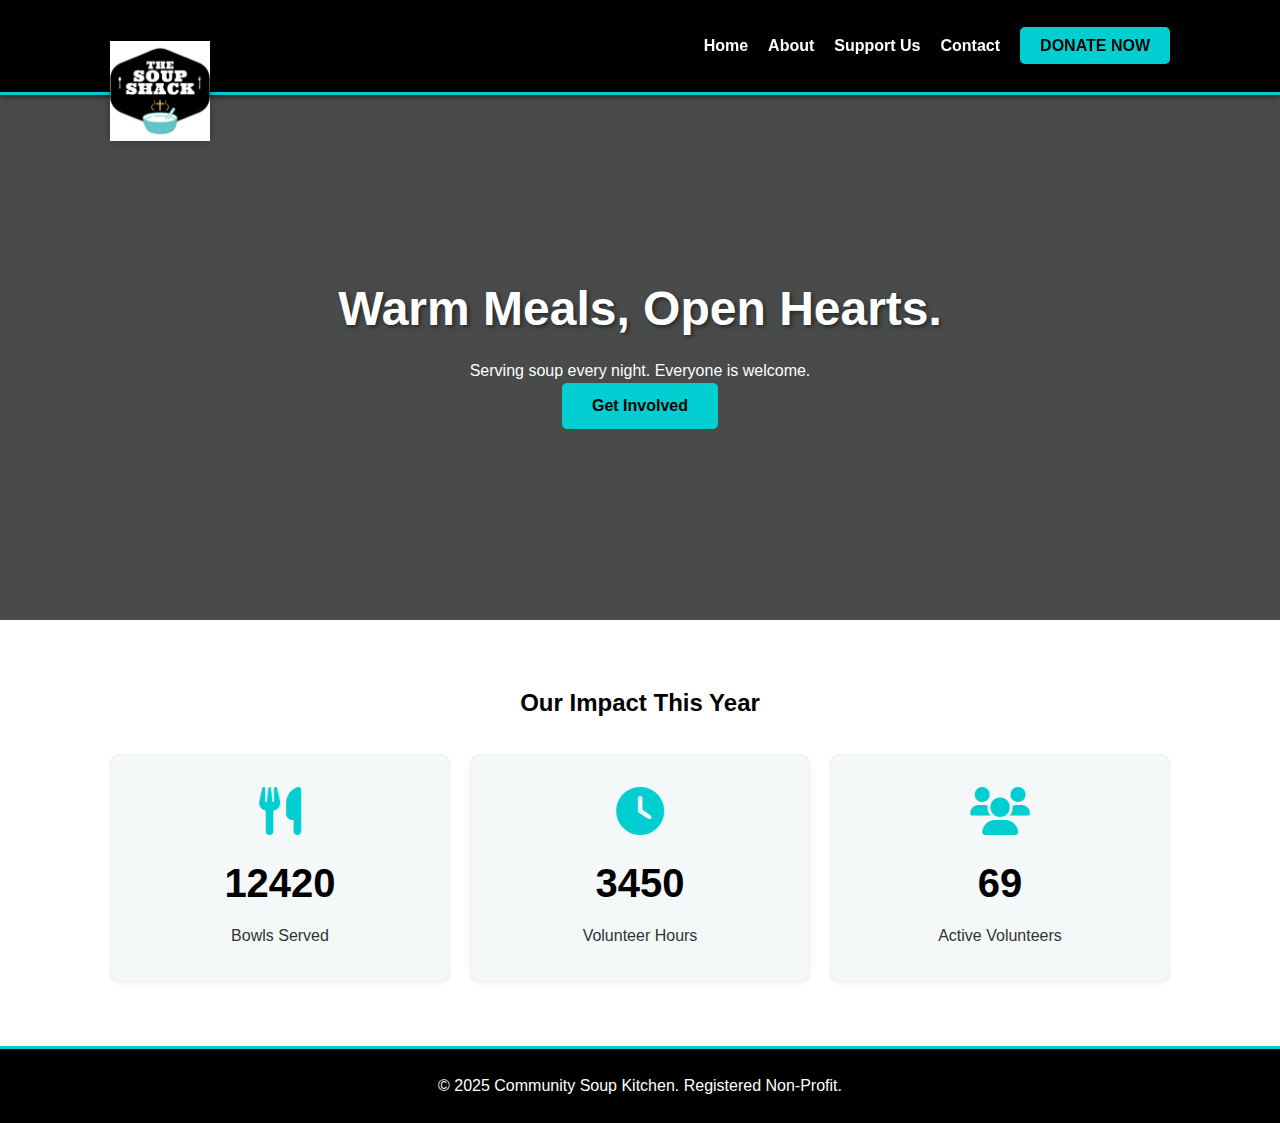
<file: index.html>
<!DOCTYPE html>
<html lang="en">
<head>
    <meta charset="UTF-8">
    <meta name="viewport" content="width=device-width, initial-scale=1.0">
    <title>Community Soup Kitchen</title>
    <link rel="stylesheet" href="style.css">
    <link rel="stylesheet" href="https://cdnjs.cloudflare.com/ajax/libs/font-awesome/6.0.0/css/all.min.css">
</head>
<body>

    <nav class="navbar">
        <div class="container">
            <a href="index.html" class="logo-link">
                <img src="images/logo.png" alt="The Soup Shack" class="logo-img">
            </a>
            
            <ul class="nav-links">
                <li><a href="index.html">Home</a></li>
                <li><a href="about.html">About</a></li>
                <li><a href="support.html">Support Us</a></li>
                <li><a href="contact.html">Contact</a></li>
                <li><a href="donate.html" class="nav-donate-btn">DONATE NOW</a></li>
            </ul>
        </div>
    </nav>

    <header class="hero">
        <div class="container">
            <h2>Warm Meals, Open Hearts.</h2>
            <p>Serving soup every night. Everyone is welcome.</p>
            <a href="support.html" class="btn">Get Involved</a>
        </div>
    </header>

    <section class="stats">
        <div class="container">
            <h2>Our Impact This Year</h2>
            <div class="stats-grid">
                <div class="stat-box">
                    <i class="fas fa-utensils"></i>
                    <h3 class="counter" data-target="36000">0</h3>
                    <p>Bowls Served</p>
                </div>
                <div class="stat-box">
                    <i class="fas fa-clock"></i>
                    <h3 class="counter" data-target="10000">0</h3>
                    <p>Volunteer Hours</p>
                </div>
                <div class="stat-box">
                    <i class="fas fa-users"></i>
                    <h3 class="counter" data-target="85">0</h3>
                    <p>Active Volunteers</p>
                </div>
            </div>
        </div>
    </section>

    <footer>
        <p>&copy; 2025 Community Soup Kitchen. Registered Non-Profit.</p>
    </footer>

    <script src="script.js"></script>
</body>
</html>
</file>
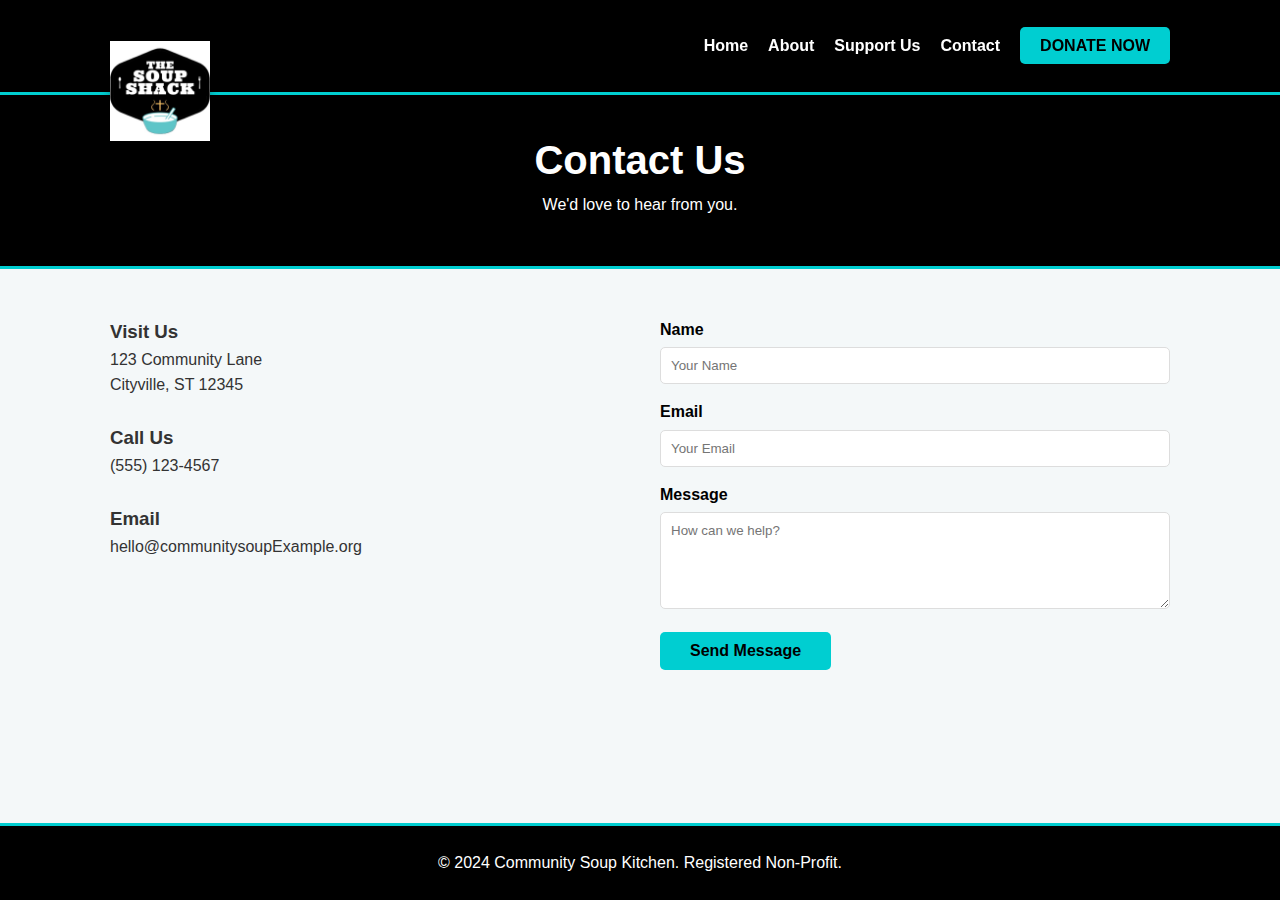
<file: contact.html>
<!DOCTYPE html>
<html lang="en">
<head>
    <meta charset="UTF-8">
    <meta name="viewport" content="width=device-width, initial-scale=1.0">
    <title>Contact Us - Community Soup</title>
    <link rel="stylesheet" href="style.css">
    <link rel="stylesheet" href="https://cdnjs.cloudflare.com/ajax/libs/font-awesome/6.0.0/css/all.min.css">
</head>
<body>
    <nav class="navbar">
        <div class="container">
            <a href="index.html" class="logo-link">
                <img src="images/logo.png" alt="The Soup Shack" class="logo-img">
            </a>
            <!-- <h1 class="logo">Community Soup</h1> -->
            <ul class="nav-links">
                <li><a href="index.html">Home</a></li>
                <li><a href="about.html">About</a></li>
                <li><a href="support.html">Support Us</a></li>
                <li><a href="contact.html">Contact</a></li>
                <li><a href="donate.html" class="nav-donate-btn">DONATE NOW</a></li>
            </ul>
        </div>
    </nav>

    <section class="page-header">
        <div class="container">
            <h2>Contact Us</h2>
            <p>We'd love to hear from you.</p>
        </div>
    </section>

    <section class="content-section">
        <div class="container">
            <div class="grid-2">
                <div>
                    <h3>Visit Us</h3>
                    <p>123 Community Lane<br>Cityville, ST 12345</p>
                    <br>
                    <h3>Call Us</h3>
                    <p>(555) 123-4567</p>
                    <br>
                    <h3>Email</h3>
                    <p>hello@communitysoupExample.org</p>
                </div>
                <div>
                    <form class="contact-form">
                        <label>Name</label>
                        <input type="text" placeholder="Your Name" required>
                        <label>Email</label>
                        <input type="email" placeholder="Your Email" required>
                        <label>Message</label>
                        <textarea rows="5" placeholder="How can we help?"></textarea>
                        <button type="submit" class="btn">Send Message</button>
                    </form>
                </div>
            </div>
        </div>
    </section>

    <footer>
        <p>&copy; 2024 Community Soup Kitchen. Registered Non-Profit.</p>
    </footer>
</body>
</html>
</file>
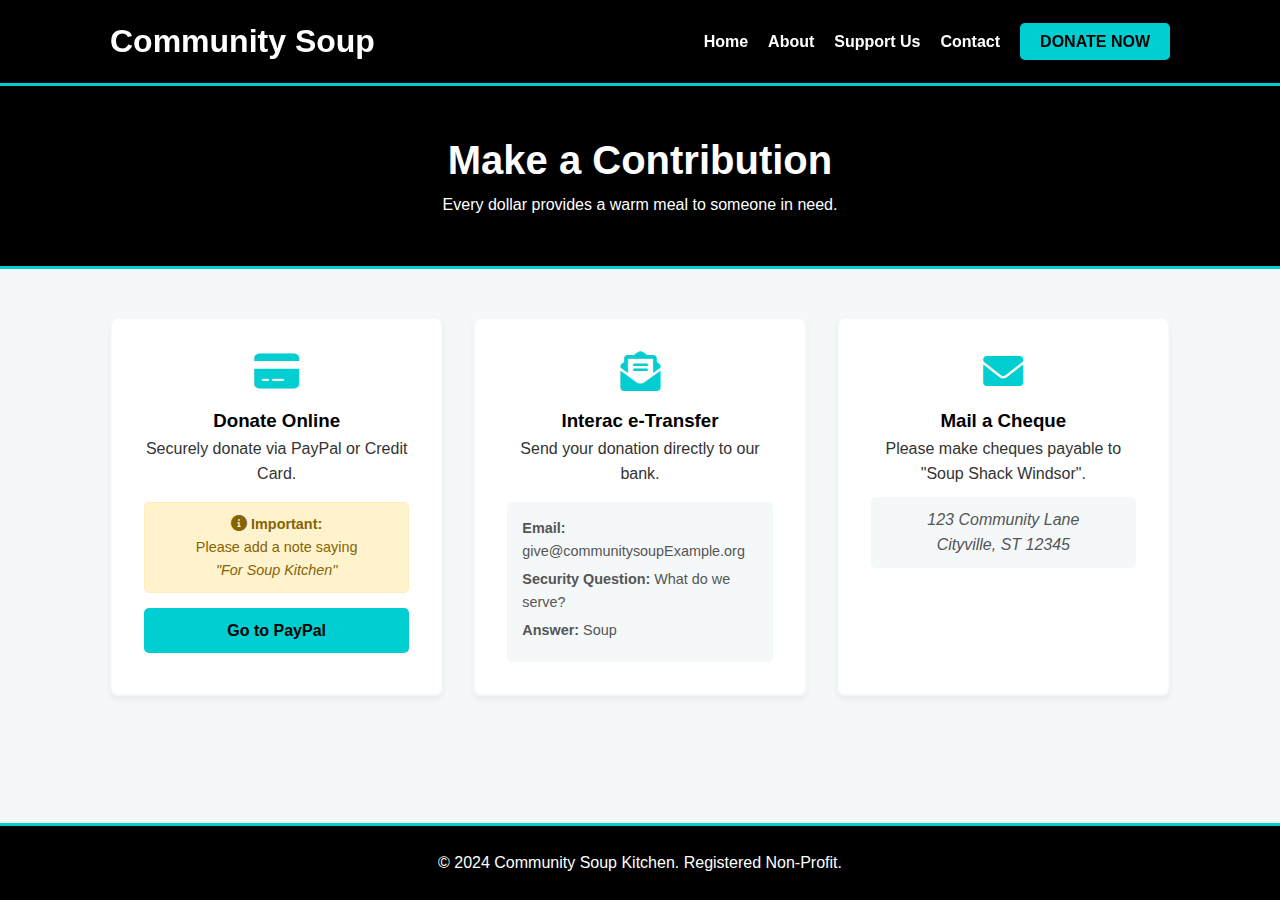
<file: donate.html>
<!DOCTYPE html>
<html lang="en">
<head>
    <meta charset="UTF-8">
    <meta name="viewport" content="width=device-width, initial-scale=1.0">
    <title>Donate - Community Soup</title>
    <link rel="stylesheet" href="style.css">
    <link rel="stylesheet" href="https://cdnjs.cloudflare.com/ajax/libs/font-awesome/6.0.0/css/all.min.css">
</head>
<body>
    
    <nav class="navbar">
        <div class="container">
            <h1 class="logo">Community Soup</h1>
            <ul class="nav-links">
                <li><a href="index.html">Home</a></li>
                <li><a href="about.html">About</a></li>
                <li><a href="support.html">Support Us</a></li>
                <li><a href="contact.html">Contact</a></li>
                <li><a href="donate.html" class="nav-donate-btn">DONATE NOW</a></li>
            </ul>
        </div>
    </nav>

    <section class="page-header">
        <div class="container">
            <h2>Make a Contribution</h2>
            <p>Every dollar provides a warm meal to someone in need.</p>
        </div>
    </section>

    <section class="content-section">
        <div class="container">
            <div class="donate-container">
                
                <div class="donate-card">
                    <i class="fas fa-credit-card"></i>
                    <h3>Donate Online</h3>
                    <p>Securely donate via PayPal or Credit Card.</p>
                    
                    <div style="background: #fff3cd; color: #856404; padding: 10px; margin: 15px 0; border-radius: 5px; font-size: 0.9rem; border: 1px solid #ffeeba;">
                        <i class="fas fa-info-circle" style="font-size: 1rem; color: #856404; margin: 0;"></i>
                        <strong>Important:</strong><br>
                        Please add a note saying <br>
                        <em>"For Soup Kitchen"</em>
                    </div>

                    <a href="https://www.paypal.com/donate/?hosted_button_id=FXS2VVNUY2TAU" target="_blank" class="btn donate-action-btn">Go to PayPal</a>
                </div>

                <div class="donate-card">
                    <i class="fas fa-envelope-open-text"></i>
                    <h3>Interac e-Transfer</h3>
                    <p>Send your donation directly to our bank.</p>
                    <ul class="donate-instructions">
                        <li><strong>Email:</strong> give@communitysoupExample.org</li>
                        <li><strong>Security Question:</strong> What do we serve?</li>
                        <li><strong>Answer:</strong> Soup</li>
                    </ul>
                </div>

                <div class="donate-card">
                    <i class="fas fa-envelope"></i>
                    <h3>Mail a Cheque</h3>
                    <p>Please make cheques payable to "Soup Shack Windsor".</p>
                    <p class="address-box">
                        123 Community Lane<br>
                        Cityville, ST 12345
                    </p>
                </div>
            </div>
        </div>
    </section>

    <footer>
        <p>&copy; 2024 Community Soup Kitchen. Registered Non-Profit.</p>
    </footer>
</body>
</html>
</file>
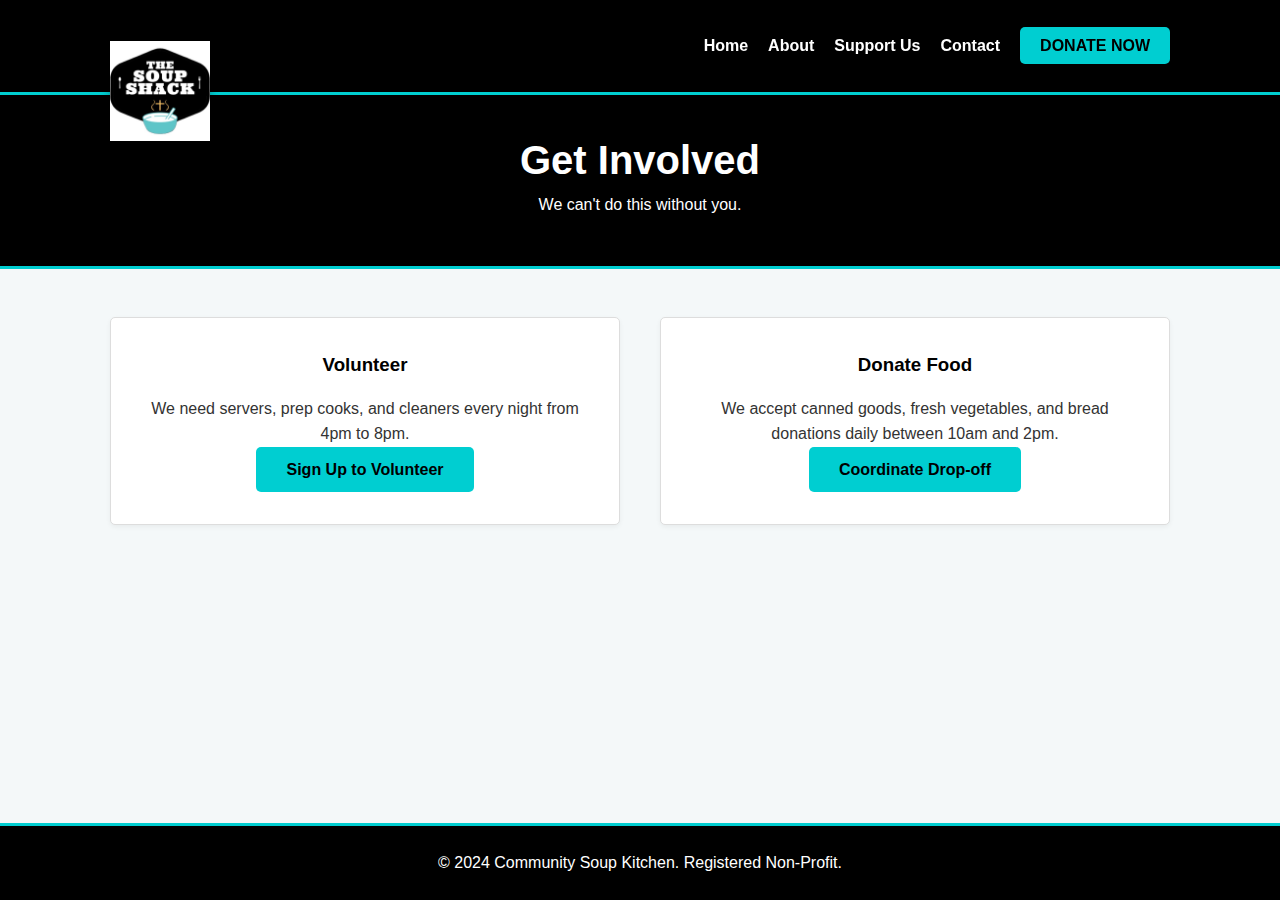
<file: support.html>
<!DOCTYPE html>
<html lang="en">
<head>
    <meta charset="UTF-8">
    <meta name="viewport" content="width=device-width, initial-scale=1.0">
    <title>Support Us - Community Soup</title>
    <link rel="stylesheet" href="style.css">
    <link rel="stylesheet" href="https://cdnjs.cloudflare.com/ajax/libs/font-awesome/6.0.0/css/all.min.css">
</head>
<body>
    <nav class="navbar">
        <div class="container">
            <a href="index.html" class="logo-link">
                <img src="images/logo.png" alt="The Soup Shack" class="logo-img">
            </a>
            <!-- <h1 class="logo">Community Soup</h1> -->
            <ul class="nav-links">
                <li><a href="index.html">Home</a></li>
                <li><a href="about.html">About</a></li>
                <li><a href="support.html">Support Us</a></li>
                <li><a href="contact.html">Contact</a></li>
                <li><a href="donate.html" class="nav-donate-btn">DONATE NOW</a></li>
            </ul>
        </div>
    </nav>

    <section class="page-header">
        <div class="container">
            <h2>Get Involved</h2>
            <p>We can't do this without you.</p>
        </div>
    </section>

    <section class="content-section">
        <div class="container">
            <div class="grid-2">
                <div class="card">
                    <h3>Volunteer</h3>
                    <p>We need servers, prep cooks, and cleaners every night from 4pm to 8pm.</p>
                    <a href="contact.html" class="btn">Sign Up to Volunteer</a>
                </div>
                <div class="card">
                    <h3>Donate Food</h3>
                    <p>We accept canned goods, fresh vegetables, and bread donations daily between 10am and 2pm.</p>
                    <a href="contact.html" class="btn">Coordinate Drop-off</a>
                </div>
            </div>
        </div>
    </section>

    <footer>
        <p>&copy; 2024 Community Soup Kitchen. Registered Non-Profit.</p>
    </footer>
</body>
</html>
</file>
<file: style.css>
/* General Reset */
* { margin: 0; padding: 0; box-sizing: border-box; font-family: 'Segoe UI', Tahoma, Geneva, Verdana, sans-serif; }

:root {
    /* --- COLOR PALETTE --- */
    --primary-color: #00CED1; /* Teal */
    --hover-color: #FFC107;   /* Gold */
    --dark-color: #000000;    /* Black */
    --white-color: #ffffff;   /* White */
    --bg-color: #f4f8f9;      /* Off-White */
}

body { 
    line-height: 1.6; 
    display: flex; 
    flex-direction: column; 
    min-height: 100vh;
    /* UPDATED: Reduced padding since header is shorter now */
    padding-top: 80px; 
    background-color: var(--bg-color);
    color: #333;
}

.container { max-width: 1100px; margin: auto; padding: 0 20px; }

/* --- UPDATED NAVBAR WITH OVERLAPPING LOGO --- */
.navbar { 
    background: var(--dark-color); 
    color: var(--white-color); 
    /* UPDATED: Standard padding, shorter than before */
    padding: 1rem 0; 
    position: fixed; 
    top: 0; 
    left: 0;
    width: 100%;
    z-index: 1000; 
    box-shadow: 0 2px 5px rgba(0,0,0,0.5); 
    border-bottom: 3px solid var(--primary-color);
}

.navbar .container { 
    display: flex; 
    justify-content: space-between; 
    align-items: center; 
    /* UPDATED: This is crucial. It allows the logo to "hang" out of the box */
    position: relative; 
}

/* --- OVERLAPPING LOGO STYLES --- */
.logo-link {
    display: flex;
    align-items: center;
    text-decoration: none;
    gap: 15px;
    height: 60px; 
    position: relative; 
}

.logo-img {
    height: 100px;
    width: auto;
    position: absolute;
    
    /* UPDATED: This moves the logo down so the center hits the blue line */
    top: 25px; 
    
    left: 0;
    z-index: 1001; /* Keeps it on top of the blue border line */
    transition: transform 0.3s ease;
    
    /* Optional: Adds a small white glow/border to separate logo from the blue line behind it */
    filter: drop-shadow(0 0 5px rgba(0,0,0,0.3));
}

.logo-link:hover .logo-img {
    transform: scale(1.05); 
}

.logo-text {
    font-size: 1.5rem; 
    font-weight: 800;
    color: var(--white-color);
    text-transform: uppercase;
    letter-spacing: 1px;
    line-height: 1.2;
    
    /* UPDATED: Increased padding to ensure text doesn't overlap the image */
    padding-left: 130px; 
}


/* Navigation Links */
.nav-links { list-style: none; display: flex; align-items: center; }
.nav-links li { margin-left: 20px; }
.nav-links a { color: var(--white-color); text-decoration: none; font-weight: bold; transition: color 0.3s; }
.nav-links a:not(.nav-donate-btn):hover, .nav-links a:not(.nav-donate-btn).active { color: var(--primary-color); }

/* Donate Button Style */
.nav-donate-btn {
    background-color: var(--primary-color);
    color: var(--dark-color) !important;
    padding: 10px 20px;
    border-radius: 5px;
    transition: all 0.3s ease;
    font-weight: 800 !important;
}
.nav-donate-btn:hover {
    background-color: var(--hover-color); 
    color: var(--dark-color) !important;
}

/* Hero Section */
.hero { 
    background: linear-gradient(rgba(0,0,0,0.7), rgba(0,0,0,0.7)), url('https://images.unsplash.com/photo-1547592180-85f173990554?q=80&w=2070&auto=format&fit=crop') no-repeat center center/cover; 
    height: 60vh; 
    color: var(--white-color); 
    display: flex; 
    flex-direction: column; 
    justify-content: center; 
    align-items: center; 
    text-align: center; 
    position: relative; 
}
.hero .container { position: relative; z-index: 1; }
.hero h2 { font-size: 3rem; margin-bottom: 10px; text-shadow: 2px 2px 4px rgba(0,0,0,0.5); }

/* General Buttons */
.btn { 
    display: inline-block; 
    background: var(--primary-color);
    color: var(--dark-color);
    padding: 10px 30px; 
    border-radius: 5px; 
    text-decoration: none; 
    border: none; 
    cursor: pointer; 
    font-size: 1rem; 
    font-weight: bold;
    transition: background 0.3s ease;
}
.btn:hover { background: var(--hover-color); }

/* Stats Section */
.stats { padding: 4rem 0; background: var(--white-color); text-align: center; }
.stats h2 { margin-bottom: 2rem; color: var(--dark-color); }
.stats-grid { display: grid; grid-template-columns: repeat(auto-fit, minmax(250px, 1fr)); gap: 20px; }
.stat-box { background: var(--bg-color); padding: 2rem; border-radius: 10px; box-shadow: 0 2px 5px rgba(0,0,0,0.05); border: 1px solid #eee;}
.stat-box i { font-size: 3rem; color: var(--primary-color); margin-bottom: 1rem; }
.stat-box h3 { font-size: 2.5rem; margin-bottom: 0.5rem; color: var(--dark-color); }

/* Sub-page Header */
.page-header { background: var(--dark-color); color: var(--white-color); padding: 3rem 0; text-align: center; border-bottom: 3px solid var(--primary-color); }
.page-header h2 { font-size: 2.5rem; }

/* Content Section & Grids */
.content-section { padding: 3rem 0; flex: 1; }
.grid-2 { display: grid; grid-template-columns: 1fr 1fr; gap: 40px; }
.card { background: var(--white-color); padding: 2rem; border: 1px solid #ddd; border-radius: 5px; text-align: center; box-shadow: 0 2px 5px rgba(0,0,0,0.05); }
.card h3 { color: var(--dark-color); margin-bottom: 1rem; }

/* Gallery Section */
.gallery-section { padding: 3rem 0; background: var(--white-color); }
.gallery-section h3 { text-align: center; margin-bottom: 2rem; font-size: 2rem; color: var(--dark-color); }
.gallery-grid {
    display: grid;
    grid-template-columns: repeat(auto-fit, minmax(250px, 1fr));
    gap: 15px;
}
.gallery-grid img {
    width: 100%;
    height: 200px; /* Fixed height for uniformity */
    object-fit: cover; /* Ensures images cover the area without distortion */
    border-radius: 5px;
    box-shadow: 0 2px 5px rgba(0,0,0,0.1);
    transition: transform 0.3s ease, box-shadow 0.3s ease;
}
.gallery-grid img:hover {
    transform: scale(1.5);
    box-shadow: 0 8px 20px rgba(0,0,0,0.3);
    cursor: pointer;
    z-index: 10;
    position: relative;
}
/* Donate Page Styles */
.donate-container { display: grid; grid-template-columns: repeat(auto-fit, minmax(300px, 1fr)); gap: 30px; }
.donate-card { background: var(--white-color); border: 2px solid var(--bg-color); border-radius: 8px; padding: 2rem; text-align: center; box-shadow: 0 4px 6px rgba(0,0,0,0.05); transition: transform 0.3s ease, border-color 0.3s ease;}
.donate-card:hover { border-color: var(--primary-color); transform: translateY(-5px); }
.donate-card i { font-size: 2.5rem; color: var(--primary-color); margin-bottom: 15px; }
.donate-card h3 { color: var(--dark-color); }
.donate-instructions { list-style: none; text-align: left; background: var(--bg-color); padding: 15px; border-radius: 5px; margin-top: 15px; font-size: 0.9rem; color: #555; }
.donate-instructions li { margin-bottom: 5px; }
.address-box { font-style: italic; background: var(--bg-color); padding: 10px; margin-top: 10px; border-radius: 5px; color: #555;}
.donate-action-btn { background-color: var(--primary-color); color: var(--dark-color); width: 100%; font-weight: bold;}
.donate-action-btn:hover { background-color: var(--hover-color); }

/* Contact Form */
.contact-form label { display: block; margin-bottom: 5px; font-weight: bold; color: var(--dark-color); }
.contact-form input, .contact-form textarea { width: 100%; padding: 10px; margin-bottom: 15px; border: 1px solid #ddd; border-radius: 5px; background: var(--white-color); }
.contact-form input:focus, .contact-form textarea:focus { outline: none; border-color: var(--primary-color); }

/* Footer */
footer { background: var(--dark-color); color: var(--white-color); text-align: center; padding: 1.5rem 0; margin-top: auto; border-top: 3px solid var(--primary-color); }

/* --- RESPONSIVE MOBILE STYLES (UPDATED) --- */
@media(max-width: 768px) {
    /* Reduced padding on mobile too */
    body { padding-top: 140px; } 

    .navbar .container { flex-direction: column; text-align: center; }
    .nav-links { flex-direction: column; margin-top: 15px; width: 100%; }
    .nav-links li { margin: 10px 0; margin-left: 0; width: 100%; }
    .nav-donate-btn { display: block; width: 100%; text-align: center; }
    
    /* On mobile, we reset the overlapping effect for a cleaner stack */
    .logo-link { 
        flex-direction: column;
        text-align: center;
        margin-bottom: 10px;
        gap: 5px;
        height: auto; /* Reset fixed height */
    }
    
    .logo-img { 
        position: relative; /* Reset absolute position */
        top: 0;
        height: 80px; 
    }
    
    .logo-text { 
        padding-left: 0; /* Remove padding */
        font-size: 1.5rem; 
    }
    
    .grid-2 { grid-template-columns: 1fr; }
    .hero h2 { font-size: 2rem; }
}
</file>
